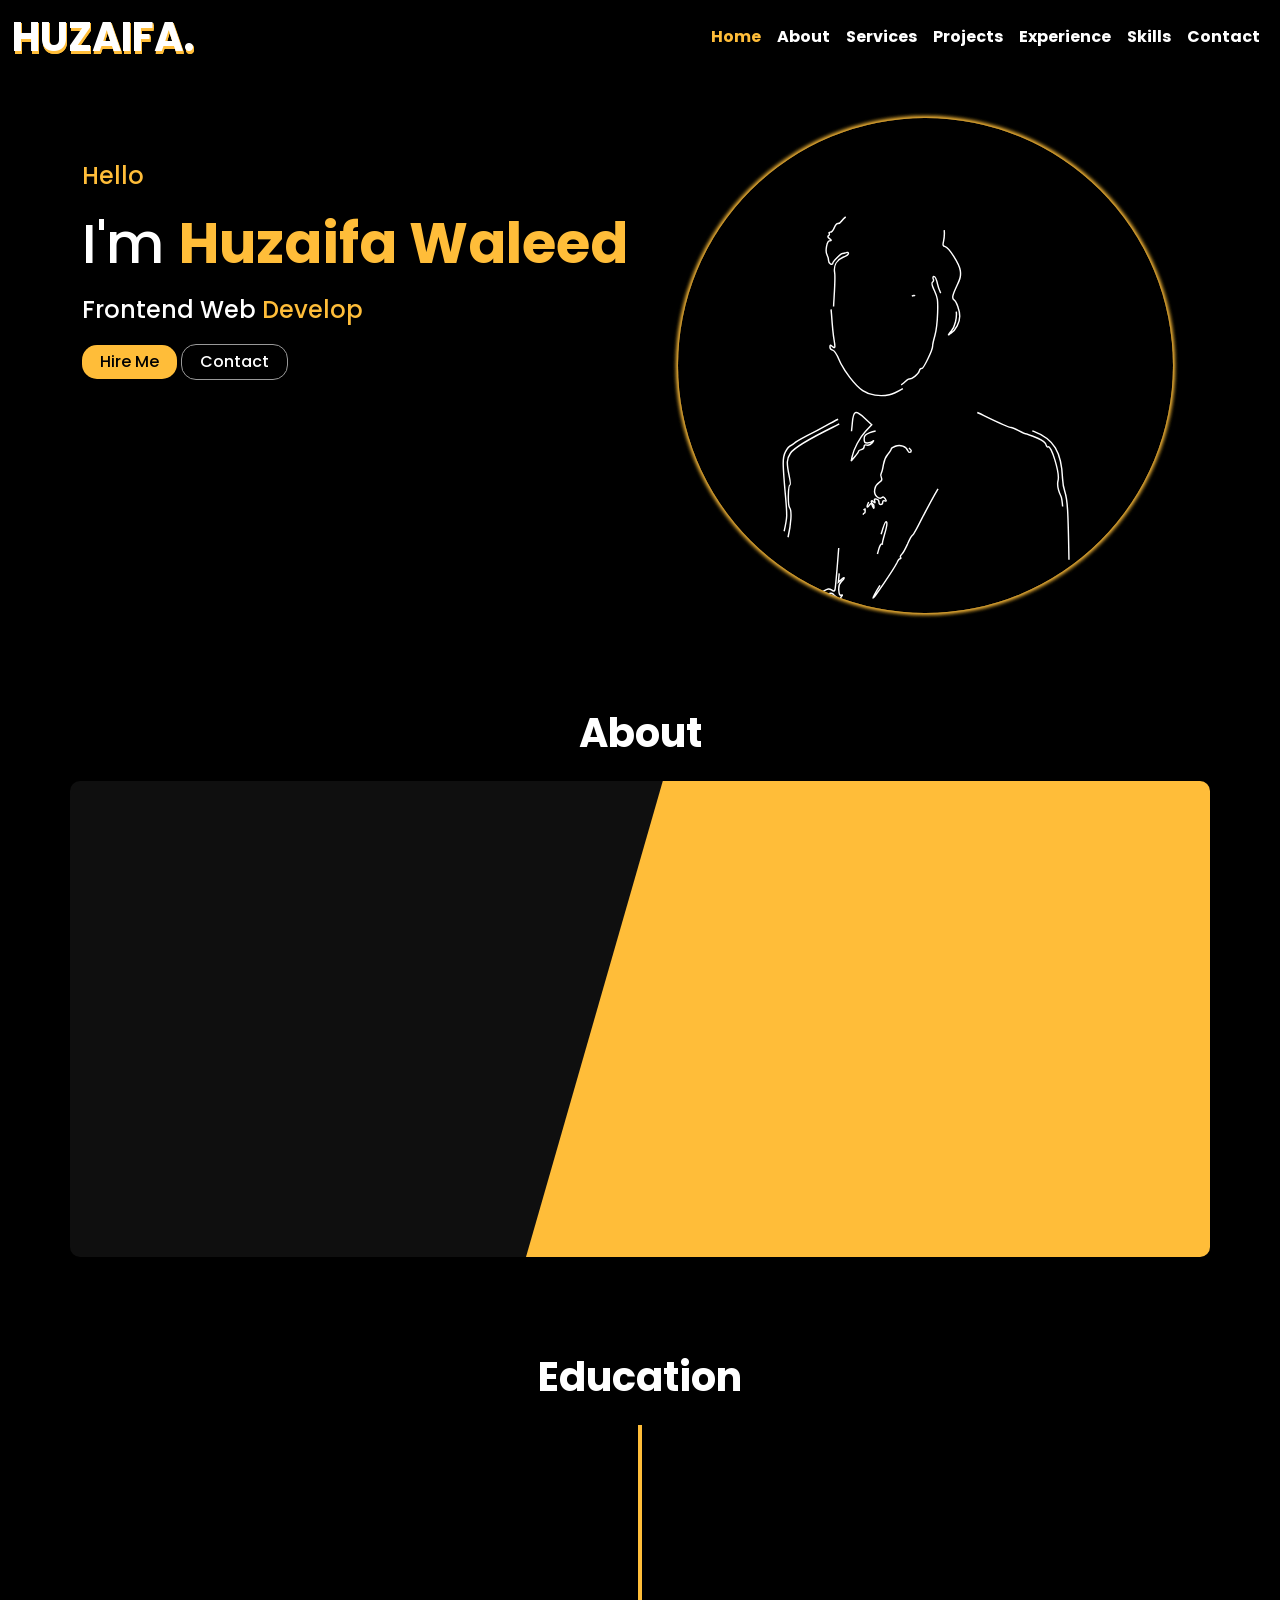
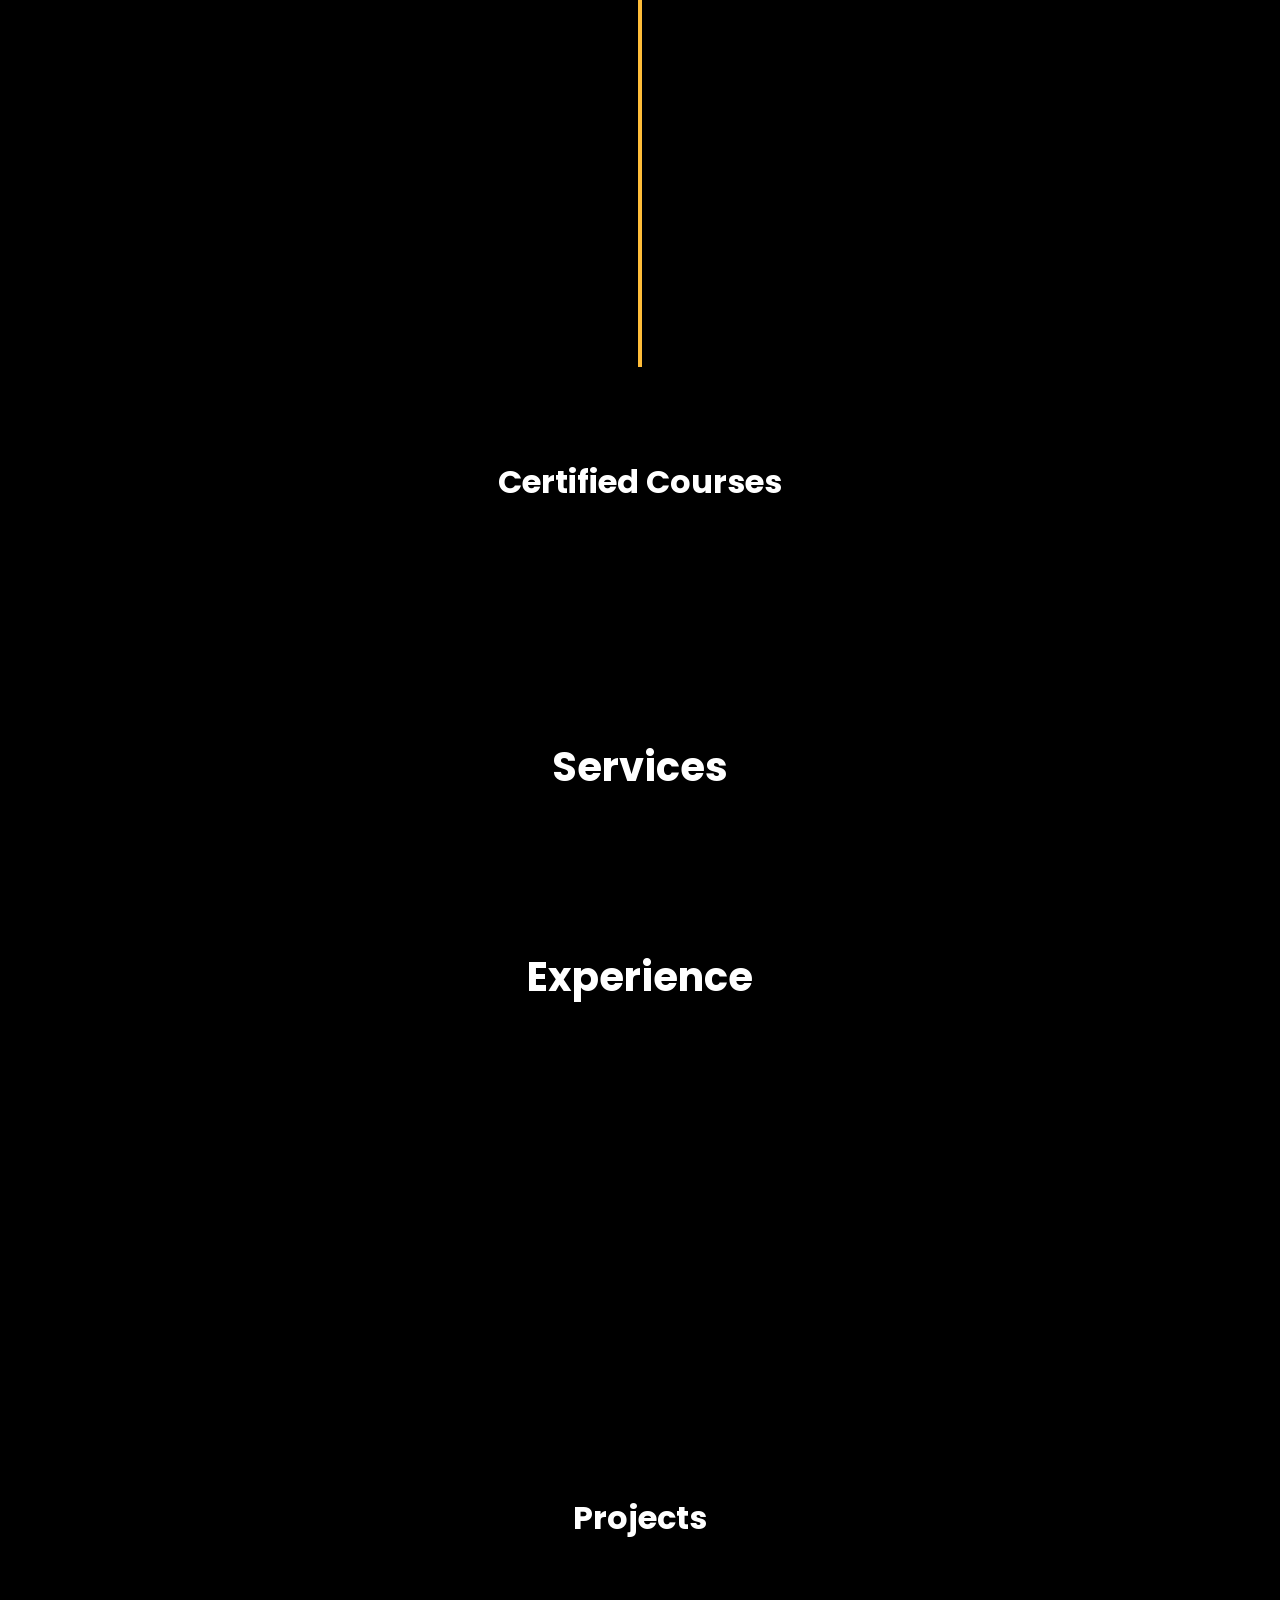
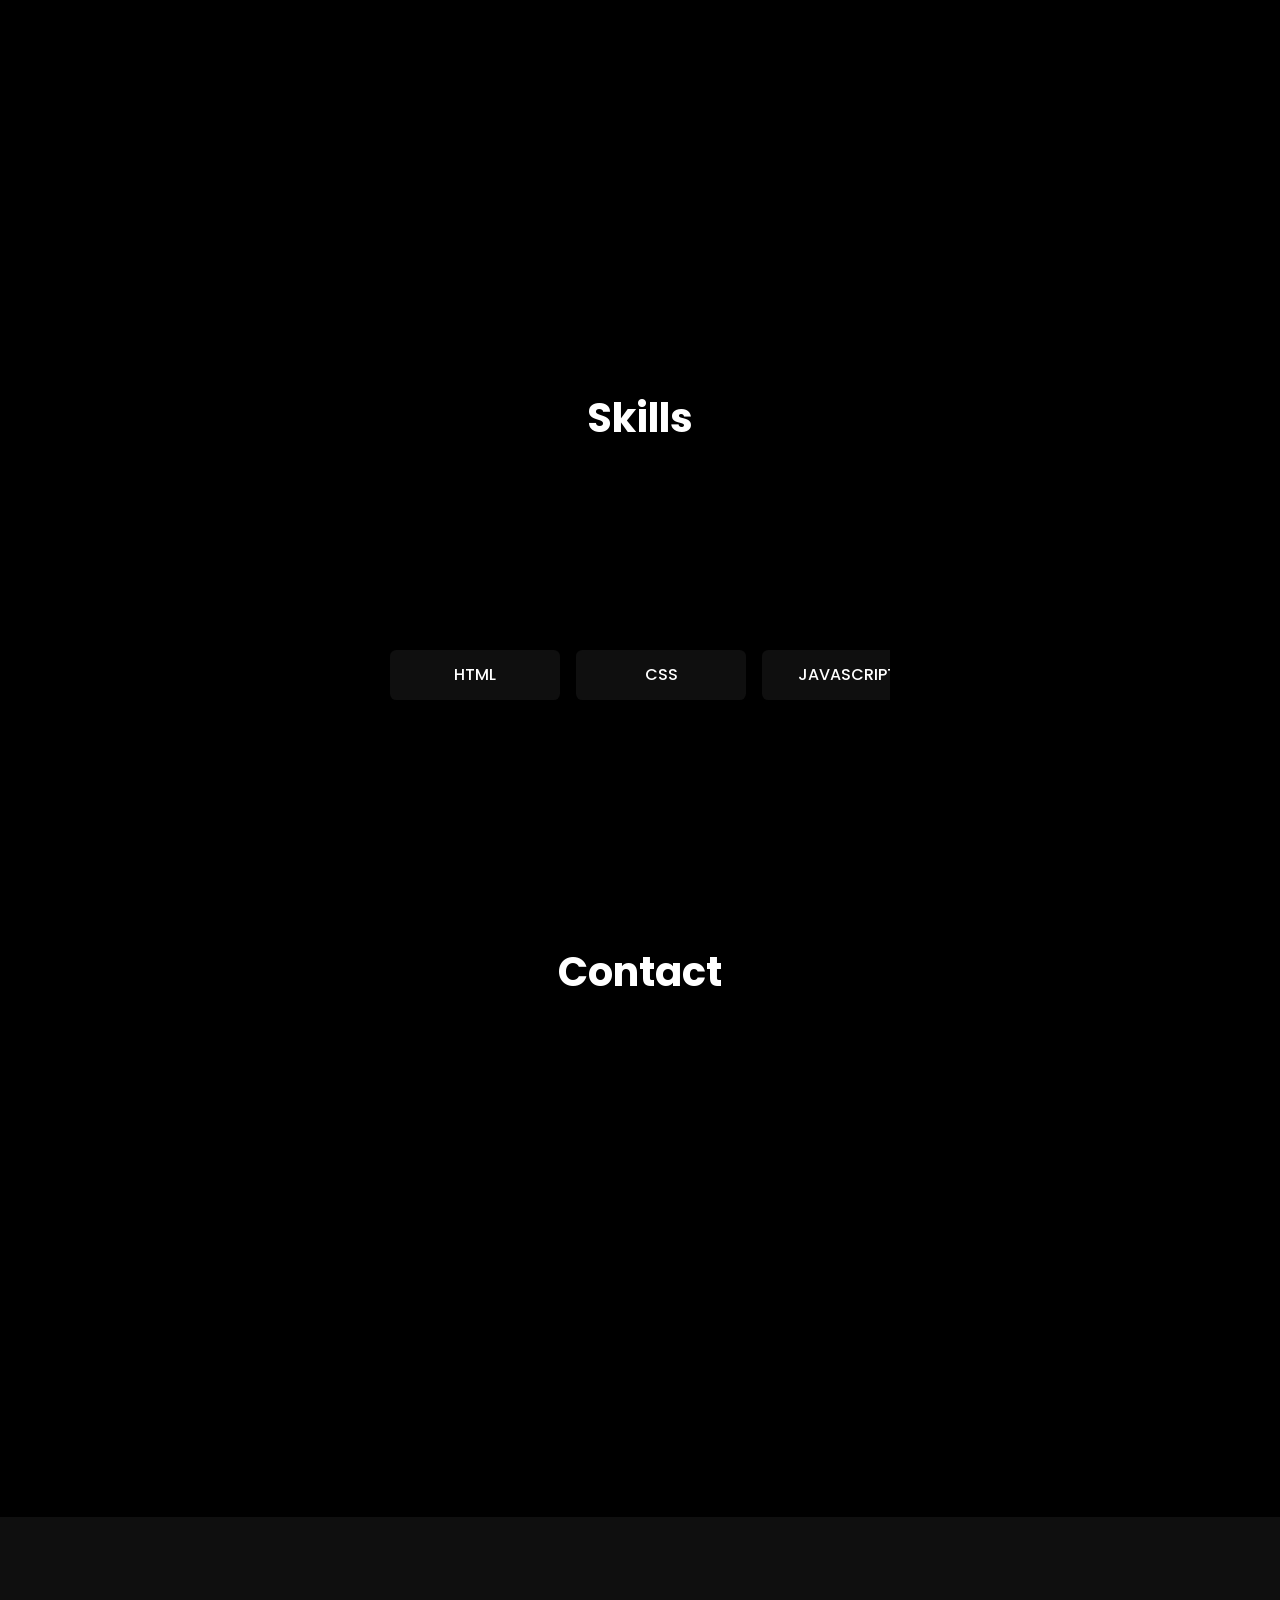
<file: index.html>
<!doctype html>
<html lang="en">

<head>
    <meta charset="utf-8">
    <meta name="viewport" content="width=device-width, initial-scale=1">
    <title>My Portfolio</title>
    <link rel="stylesheet" href="https://unpkg.com/aos@next/dist/aos.css" />
    <link rel="stylesheet" href="style.css">
    <link href="https://cdn.jsdelivr.net/npm/bootstrap@5.3.3/dist/css/bootstrap.min.css" rel="stylesheet"
        integrity="sha384-QWTKZyjpPEjISv5WaRU9OFeRpok6YctnYmDr5pNlyT2bRjXh0JMhjY6hW+ALEwIH" crossorigin="anonymous">
    <link
        href="https://fonts.googleapis.com/css2?family=Poppins:ital,wght@0,100;0,200;0,300;0,400;0,500;0,600;0,700;0,800;0,900;1,100;1,200;1,300;1,400;1,500;1,600;1,700;1,800;1,900&display=swap"
        rel="stylesheet">

        <link rel="stylesheet" href="https://unicons.iconscout.com/release/v4.0.8/css/line.css">


        <link rel="stylesheet" href="https://cdn.jsdelivr.net/npm/bootstrap-icons@1.13.1/font/bootstrap-icons.min.css">
      
</head>

<body>
<!-- Header Starts -->
<header class="navbar navbar-expand-lg navbar-dark bg-black fixed-navbar">
  <div class="container-fluid">
    <!-- Brand -->
    <a href="#home" class="navbar-brand">
      <h1 class="name mb-0">HUZAIFA.</h1>
    </a>

    <!-- Toggle Button (for offcanvas) -->
    <button class="navbar-toggler" type="button" data-bs-toggle="offcanvas" data-bs-target="#offcanvasNavbar"
      aria-controls="offcanvasNavbar" aria-label="Toggle navigation">
      <span class="navbar-toggler-icon"></span>
    </button>

    <!-- Offcanvas Menu -->
    <div class="offcanvas offcanvas-end text-bg-dark" tabindex="-1" id="offcanvasNavbar"
      aria-labelledby="offcanvasNavbarLabel">
      <div class="offcanvas-header">
        <h5 class="offcanvas-title" id="offcanvasNavbarLabel"><a href="#home" class="navbar-brand">
      <h5 class="name mb-0">HUZAIFA.</h5>
    </a></h5>
        <button type="button" class="btn-close btn-close-white" data-bs-dismiss="offcanvas"
          aria-label="Close"></button>
      </div>
      <div class="offcanvas-body">
        <ul class="navbar-nav ms-auto">
          <li class="nav-item">
            <a class="nav-link active yellow" href="#home" aria-current="page">Home</a>
          </li>
          <li class="nav-item">
            <a class="nav-link" href="#about">About</a>
          </li>
          <li class="nav-item">
            <a class="nav-link" href="#services">Services</a>
          </li>
          <li class="nav-item">
            <a class="nav-link" href="#projects">Projects</a>
          </li>
          <li class="nav-item">
            <a class="nav-link" href="#experience">Experience</a>
          </li>
          <li class="nav-item">
            <a class="nav-link" href="#skills">Skills</a>
          </li>
          <li class="nav-item">
            <a class="nav-link" href="#contact">Contact</a>
          </li>
        </ul>
      </div>
    </div>
  </div>
</header>
<!-- Header Ends -->


    <!----Section 1 starts---->
    <section id="home" class="mar">
        <div class="container mt-5">
            <div class="row">
                <div class="col-lg-6 col-md-12 col-sm-12 mb-4 mb-lg-0" data-aos="fade-right">
                    <div class="greeting pad">
                        <p class="yellow">Hello</p>
                        <h1 class="white">I'm <span class="yellow font">Huzaifa Waleed</h1></span>
                        <p class="white"> Frontend Web <span class="main_heading yellow">Developer</p></span>
                        <a href="https://www.upwork.com/freelancers/~0117a2b17d552d7008?mp_source=share"
                        target="_blank"><Button class="btn1">Hire Me</Button></a>
                        <a href="#contact"><Button class="btn2">Contact</Button></a>
                    </div>
                </div>

                <div class="col-lg-6 col-md-12 col-sm-12 pad circle-wrapper" data-aos="fade-left">
               

<svg class=" image1" xmlns="http://www.w3.org/2000/svg" version="1.0" width="300.000000pt" height="333.000000pt" viewBox="0 0 300.000000 333.000000" preserveAspectRatio="xMidYMid meet">
<metadata>
Created by potrace 1.10, written by Peter Selinger 2001-2011
</metadata>
<g transform="translate(0.000000,333.000000) scale(0.100000,-0.100000)" fill="#000000" stroke="none">
<path d="M1170 2805 c-8 -2 -49 -9 -90 -15 -94 -15 -149 -41 -217 -104 -82 -74 -88 -90 -86 -231 1 -97 7 -138 28 -210 17 -59 29 -134 36 -220 5 -71 13 -152 18 -180 10 -57 8 -63 -14 -45 -12 10 -15 10 -15 -5 0 -9 8 -19 19 -22 12 -3 29 -29 46 -69 32 -76 111 -178 165 -215 47 -32 121 -43 187 -29 65 15 235 128 270 181 14 22 38 87 53 146 15 58 34 109 41 114 10 6 11 9 2 9 -16 0 -18 116 -4 153 21 54 91 98 77 49 -3 -10 -1 -35 4 -57 l8 -40 1 35 c2 33 3 33 12 11 15 -38 0 -119 -30 -154 -26 -32 -26 -32 -2 -16 33 21 61 76 61 120 0 39 -23 103 -40 114 -16 10 -12 31 20 99 25 53 29 71 24 106 -8 49 -79 160 -106 168 -16 4 -18 10 -12 36 23 101 -17 193 -101 231 -66 30 -282 54 -355 40z m168 -48 c9 -7 16 -5 26 8 11 15 16 16 37 4 13 -7 32 -12 41 -10 30 4 108 -48 108 -72 0 -16 3 -18 9 -8 12 19 20 2 26 -56 2 -26 7 -61 11 -78 4 -24 3 -27 -6 -15 -9 12 -10 7 -4 -20 3 -19 10 -37 15 -38 5 -2 16 -10 23 -18 8 -8 18 -14 23 -14 18 0 46 -64 52 -121 7 -54 0 -78 -12 -46 -3 6 -6 -2 -6 -19 -1 -17 -8 -37 -17 -45 -9 -7 -14 -22 -11 -35 3 -16 -2 -24 -15 -27 -14 -4 -22 4 -34 31 -9 21 -17 45 -19 55 -8 39 -17 57 -27 57 -5 0 -7 -8 -4 -17 4 -9 1 -20 -5 -24 -8 -5 -4 -22 14 -60 22 -48 25 -64 22 -154 -2 -55 -10 -127 -19 -160 -9 -32 -16 -65 -16 -73 0 -28 -65 -162 -77 -158 -6 3 -14 -6 -17 -19 -5 -21 -53 -57 -71 -55 -3 1 -21 -12 -40 -29 -28 -24 -75 -43 -117 -46 -3 0 -10 -3 -14 -7 -12 -13 -34 13 -34 39 0 16 -5 23 -12 20 -14 -5 -14 -10 -2 -41 6 -17 4 -18 -17 -12 -13 4 -33 8 -44 10 -30 4 -58 22 -75 47 -8 12 -25 31 -38 43 -47 45 -101 175 -122 291 -17 96 -19 128 -11 255 5 80 7 159 4 177 -8 48 15 89 59 107 21 8 38 20 38 26 0 7 -7 10 -16 6 -9 -3 -20 -6 -25 -6 -13 0 -69 -55 -69 -68 0 -6 -7 -9 -15 -6 -8 4 -15 15 -15 26 0 11 -5 28 -10 38 -15 28 -1 100 19 100 14 1 14 2 -2 14 -12 9 -14 16 -7 21 5 3 8 11 5 16 -4 5 0 9 8 9 8 0 20 14 27 30 7 17 18 30 26 30 7 0 19 8 26 18 26 36 77 62 128 67 29 2 58 9 66 15 9 8 18 8 33 1 26 -14 34 -14 24 2 -4 6 6 4 21 -7 27 -17 29 -17 22 -1 -5 15 -2 17 24 13 16 -3 30 -1 30 3 0 11 61 -1 78 -14z"/>
<path d="M1220 2534 c0 -15 32 -35 53 -33 12 1 33 -3 47 -8 34 -14 39 -6 9 15 -13 9 -24 15 -24 13 0 -3 -10 1 -22 8 -18 9 -23 9 -23 -1 0 -8 -3 -9 -8 -3 -8 11 -32 18 -32 9z"/>
<path d="M985 2494 c-22 -19 -26 -27 -17 -36 8 -8 12 -8 12 -1 0 6 17 14 37 18 21 4 41 12 45 18 6 9 12 9 27 0 11 -7 23 -9 26 -4 5 9 -32 21 -81 26 -12 2 -34 -8 -49 -21z"/>
<path d="M1160 2510 c12 -8 10 -10 -8 -10 -13 0 -20 -4 -17 -10 3 -5 17 -10 30 -10 13 0 27 5 30 10 3 6 1 10 -5 10 -6 0 -8 5 -5 10 3 6 -4 10 -17 10 -18 0 -20 -2 -8 -10z"/>
<path d="M912 2154 c-12 -8 -22 -23 -22 -32 0 -12 3 -13 8 -5 10 16 106 2 154 -23 30 -15 32 -16 19 -1 -12 15 -10 17 15 17 27 0 27 1 9 14 -11 7 -42 16 -70 20 -27 3 -54 11 -59 16 -14 14 -28 12 -54 -6z"/>
<path d="M1405 2151 c-6 -6 -37 -11 -69 -13 -36 -2 -61 -8 -64 -15 -2 -8 5 -13 17 -13 35 0 33 -19 -4 -34 -19 -8 -35 -22 -35 -30 0 -23 18 -20 25 4 9 28 28 25 21 -2 -3 -13 1 -8 9 10 18 39 28 40 43 7 13 -29 46 -33 61 -7 9 16 10 16 16 0 9 -22 42 -24 42 -3 0 15 -53 35 -94 35 -13 0 -23 5 -23 10 0 10 50 14 118 10 37 -2 43 16 10 29 -50 18 -64 21 -73 12z"/>
<path d="M941 2087 c-14 -6 -26 -18 -29 -24 -5 -18 27 -16 34 2 4 8 12 15 19 15 7 0 15 -7 19 -15 7 -20 42 -19 50 2 12 31 -46 44 -93 20z"/>
<path d="M1074 2063 c-17 -17 -17 -18 0 -21 27 -6 46 6 40 23 -8 20 -19 19 -40 -2z"/>
<path d="M1276 1833 c-8 -8 -13 -9 -41 -12 -8 0 -15 -7 -15 -14 0 -8 -11 -19 -25 -25 -21 -10 -29 -8 -57 18 -18 17 -36 30 -40 30 -12 0 -10 -14 4 -28 8 -8 8 -15 -3 -28 -13 -16 -12 -17 14 -10 16 4 27 2 27 -4 0 -6 21 -9 50 -8 46 2 49 4 44 25 -5 18 -2 23 14 23 11 0 25 7 32 15 13 16 9 31 -4 18z"/>
<path d="M1013 1758 c-14 -7 -23 -20 -23 -34 0 -32 17 -39 24 -10 4 15 15 26 28 28 27 4 37 28 11 27 -10 0 -28 -5 -40 -11z"/>
<path d="M1284 1738 c-4 -7 -3 -8 4 -4 18 11 52 -17 52 -42 0 -15 5 -22 13 -20 17 6 21 46 7 64 -15 17 -66 19 -76 2z"/>
<path d="M1034 1702 c3 -4 56 -9 118 -11 62 -1 120 -3 128 -4 8 -1 17 3 20 8 3 6 -45 11 -133 13 -76 1 -136 -1 -133 -6z"/>
<path d="M1225 1650 c-3 -5 -29 -10 -56 -10 -61 0 -63 -20 -4 -32 35 -8 75 6 60 20 -3 3 5 12 17 19 18 9 19 12 6 13 -9 0 -20 -4 -23 -10z"/>
<path d="M1707 1858 c-31 -45 -32 -49 -1 -38 13 5 24 21 28 41 3 18 5 33 4 34 -2 2 -16 -15 -31 -37z"/>
<path d="M1645 1782 c-40 -8 -33 -17 11 -15 25 0 48 3 50 6 7 7 -38 13 -61 9z"/>
<path d="M1525 1593 c-10 -40 -322 -342 -353 -343 -47 0 -152 124 -152 180 0 11 -4 20 -10 20 -5 0 -10 -25 -10 -55 l0 -55 -47 -21 c-61 -28 -66 -30 -160 -80 -43 -24 -98 -53 -123 -66 -51 -27 -83 -46 -90 -53 -3 -3 -14 -10 -24 -16 -11 -5 -28 -26 -38 -45 -21 -38 -21 -75 2 -326 11 -125 10 -138 -10 -225 -12 -51 -25 -135 -30 -188 -4 -52 -17 -121 -28 -152 -11 -31 -23 -81 -27 -112 -6 -48 -5 -56 9 -56 9 0 16 3 17 8 4 53 11 90 29 143 11 35 25 104 30 154 6 50 17 119 26 155 22 93 28 188 12 207 -14 17 -12 156 2 161 4 1 1 31 -6 65 -19 88 -17 119 9 157 23 34 131 100 297 182 47 23 93 48 103 56 15 14 17 13 17 -5 0 -38 -21 -239 -30 -288 -5 -27 -14 -122 -20 -210 -20 -308 -49 -674 -55 -693 -4 -10 -9 -10 -24 0 -16 10 -26 8 -56 -8 -41 -22 -79 -54 -72 -61 3 -2 30 7 61 21 66 30 70 31 86 10 8 -8 23 -20 34 -26 12 -6 18 -7 14 -3 -4 5 -3 14 4 22 8 10 8 12 -3 8 -10 -4 -15 6 -17 36 -2 31 2 45 18 59 11 9 20 21 20 25 0 5 -9 0 -20 -10 l-21 -19 7 70 c3 38 12 110 18 159 6 50 12 107 11 127 0 21 2 38 5 38 3 0 6 73 7 163 1 94 11 231 23 327 12 91 24 195 27 232 7 88 22 94 87 33 l49 -45 -43 -46 c-42 -46 -83 -123 -95 -179 l-6 -30 25 30 c14 17 26 33 26 37 0 4 9 10 20 13 11 3 20 13 20 22 0 10 6 14 19 10 13 -3 27 3 38 16 11 14 12 18 3 11 -8 -6 -25 -11 -37 -12 -19 -1 -23 5 -23 28 0 23 7 30 40 44 22 9 59 16 83 16 37 1 40 2 25 14 -22 17 -23 26 -2 26 10 0 46 29 82 65 35 36 69 65 75 65 6 0 8 3 4 6 -3 3 11 20 31 37 20 18 45 42 55 55 10 12 23 19 29 16 6 -4 8 -3 5 3 -4 6 4 20 17 32 30 29 81 26 81 -4 1 -11 6 -19 12 -18 6 1 35 -22 64 -52 30 -30 59 -55 66 -55 6 0 15 -9 18 -21 4 -11 13 -18 20 -15 7 2 16 2 19 -2 4 -3 13 -7 22 -8 8 -1 52 -20 97 -42 111 -54 175 -82 187 -82 6 0 30 -10 53 -21 23 -12 44 -22 47 -22 9 1 33 -9 87 -32 32 -14 54 -31 58 -45 4 -12 9 -19 13 -16 22 23 85 -186 71 -237 -7 -27 1 -67 22 -112 11 -24 20 -180 23 -400 1 -88 6 -184 10 -212 5 -37 4 -53 -3 -53 -12 0 -15 -38 -5 -64 3 -9 13 -16 21 -16 12 0 13 41 9 288 -6 360 -10 436 -29 492 -8 25 -15 65 -16 90 -7 189 -61 280 -202 333 -194 75 -188 73 -450 194 -50 24 -81 48 -125 97 -46 52 -65 66 -87 66 -23 0 -31 6 -40 30 -14 37 -23 38 -32 3z"/>
<path d="M1240 1204 c0 -5 9 -20 20 -32 27 -29 26 -34 -19 -68 -22 -16 -37 -32 -34 -36 2 -5 0 -8 -6 -8 -6 0 -8 -6 -5 -14 3 -8 -3 -16 -14 -18 -29 -8 -72 2 -72 17 0 8 8 11 19 8 16 -4 19 -1 14 16 -4 16 -1 21 15 21 12 0 24 5 28 12 4 7 3 8 -4 4 -7 -4 -12 -2 -12 4 0 6 -10 4 -25 -6 -14 -9 -23 -20 -20 -24 3 -4 -5 -10 -16 -13 -17 -5 -19 -9 -9 -26 6 -12 20 -21 30 -21 14 0 20 -7 21 -25 1 -14 3 -29 4 -35 1 -5 3 -20 4 -31 1 -18 3 -19 16 -9 13 11 14 10 9 -4 -3 -9 -11 -16 -16 -16 -6 0 -8 -9 -5 -20 3 -10 -1 -24 -8 -30 -8 -6 -16 -30 -20 -53 -4 -23 -15 -57 -26 -75 -22 -39 -25 -66 -4 -38 14 19 15 18 24 -5 7 -16 10 -19 10 -7 1 9 -3 20 -9 23 -5 3 -10 11 -10 17 0 6 6 6 15 -2 13 -11 14 -10 9 5 -5 13 -3 16 12 13 11 -2 18 -11 18 -21 -1 -9 4 -17 12 -17 8 0 14 7 14 16 0 10 6 14 15 10 12 -4 13 -2 3 14 -9 14 -15 16 -26 8 -10 -9 -18 -6 -34 9 -26 26 -17 75 18 98 19 12 22 20 15 33 -5 9 -6 23 -1 32 4 8 11 35 15 60 4 25 18 58 31 73 13 16 24 32 24 37 0 4 13 13 28 19 34 14 78 -1 88 -31 5 -17 24 -16 24 1 0 5 -25 27 -55 50 -30 23 -66 53 -80 68 -14 15 -25 23 -25 17z"/>
<path d="M1696 1167 c-22 -7 -41 -17 -43 -23 -2 -7 16 -5 47 6 82 28 78 42 -4 17z"/>
<path d="M1684 987 c-41 -61 -90 -142 -106 -172 -43 -83 -137 -251 -188 -335 -31 -52 -78 -133 -104 -180 -26 -47 -72 -125 -103 -173 -30 -48 -53 -90 -51 -92 5 -5 145 201 168 247 7 16 17 28 22 28 5 0 7 4 3 9 -3 5 1 16 10 24 8 8 25 40 39 70 13 30 28 57 34 61 6 3 36 57 67 119 68 132 88 169 170 302 80 130 77 125 68 125 -4 0 -18 -15 -29 -33z"/>
<path d="M1046 974 c-3 -8 -3 -33 0 -54 6 -36 8 -38 30 -28 22 10 29 31 24 67 -1 8 4 18 12 23 10 8 10 9 -2 5 -9 -2 -16 -18 -18 -38 -4 -36 -22 -66 -22 -36 0 9 -4 17 -10 17 -5 0 -7 13 -3 30 6 32 -1 41 -11 14z"/>
<path d="M1078 840 c3 -18 -4 -46 -17 -71 -17 -32 -19 -44 -10 -53 8 -7 10 -7 6 0 -3 6 5 22 18 36 13 14 21 28 18 31 -3 3 -1 20 5 36 9 26 8 32 -7 40 -15 9 -17 6 -13 -19z"/>
<path d="M1219 830 c-3 -14 -2 -38 2 -55 4 -16 8 -25 9 -20 6 31 6 43 0 70 -6 29 -6 29 -11 5z"/>
<path d="M1015 657 c-16 -6 -31 -11 -32 -12 -1 0 -4 -14 -8 -30 l-6 -30 16 27 c9 16 21 25 29 22 8 -3 19 3 26 15 6 12 9 21 8 20 -2 -1 -16 -6 -33 -12z"/>
<path d="M1065 652 c-15 -10 -35 -59 -35 -85 0 -20 -4 -23 -36 -19 -26 3 -35 1 -30 -7 4 -6 16 -11 28 -11 15 0 18 -4 14 -17 -4 -10 -4 -14 0 -11 12 12 44 -12 44 -32 0 -21 -22 -18 -52 7 -22 20 -38 8 -37 -25 1 -25 2 -25 7 -5 l7 22 43 -19 c38 -17 42 -22 42 -55 0 -19 2 -35 4 -35 2 0 13 -3 23 -7 17 -6 17 -5 2 13 -9 10 -16 26 -17 34 0 8 -2 26 -5 40 -12 60 -20 80 -28 74 -12 -7 -11 -1 7 62 8 30 19 54 23 54 4 0 8 7 8 15 0 8 -1 15 -1 15 -1 0 -6 -4 -11 -8z"/>
<path d="M1223 653 c6 -10 -19 -34 -27 -26 -3 4 -6 -1 -6 -10 0 -9 -7 -17 -15 -17 -8 0 -15 5 -15 10 0 6 -5 10 -10 10 -7 0 -7 -6 -1 -18 7 -14 5 -23 -10 -35 -10 -9 -19 -25 -18 -34 0 -14 2 -15 6 -3 9 24 76 80 93 77 10 -1 16 8 18 26 2 15 -2 27 -8 27 -6 0 -9 -3 -7 -7z"/>
<path d="M1189 482 c-15 -48 -32 -86 -38 -84 -10 2 -17 -36 -12 -62 1 -5 0 -15 -3 -23 -5 -11 -13 -10 -45 6 -33 17 -40 18 -45 6 -4 -11 2 -15 20 -15 14 0 34 -5 44 -10 18 -10 18 -12 -5 -80 -42 -125 -66 -215 -51 -199 11 12 89 237 91 264 1 6 4 17 7 25 3 8 12 36 19 62 7 26 17 44 21 42 5 -3 8 -2 6 3 -1 4 6 33 15 65 18 61 21 88 10 88 -5 0 -20 -39 -34 -88z"/>
<path d="M1979 533 c-5 -104 -3 -367 3 -376 4 -7 8 81 8 196 0 114 -2 207 -5 207 -3 0 -6 -12 -6 -27z"/>
<path d="M1155 536 c-16 -17 -17 -53 -3 -62 7 -4 10 -4 6 1 -4 4 -1 20 7 36 15 28 8 46 -10 25z"/>
<path d="M1081 511 c-8 -5 -10 -14 -6 -22 5 -7 12 -26 16 -43 6 -27 7 -23 8 22 1 28 0 52 -1 52 -2 0 -9 -4 -17 -9z"/>
<path d="M621 430 c-1 -55 25 -267 39 -322 6 -22 9 -43 6 -46 -3 -3 -1 -11 5 -18 6 -8 9 -21 5 -29 -3 -9 0 -15 9 -15 18 0 19 -8 -4 92 -11 46 -25 128 -31 183 -6 55 -15 123 -19 150 l-9 50 -1 -45z"/>
<path d="M978 402 c-14 -24 -15 -31 -2 -62 8 -19 20 -38 27 -42 9 -6 9 -10 -2 -17 -11 -7 -9 -10 7 -15 34 -11 40 -70 16 -154 -4 -14 -2 -22 5 -22 7 0 9 5 6 10 -4 6 -1 18 6 26 7 9 12 40 11 72 0 34 4 60 11 64 8 5 4 8 -9 8 -19 0 -38 21 -31 35 1 2 -6 10 -15 17 -30 24 -24 92 10 101 14 4 13 5 -3 6 -13 1 -27 -10 -37 -27z"/>
<path d="M941 253 c-11 -12 -10 -16 3 -26 25 -18 31 -78 12 -115 -9 -18 -14 -32 -11 -32 10 0 34 27 29 32 -2 3 0 16 5 29 l10 24 1 -25 c1 -23 2 -23 15 9 17 38 19 53 5 31 -17 -25 -42 17 -36 60 4 24 3 29 -3 15 -7 -17 -9 -17 -12 -3 -4 14 -6 14 -18 1z"/>
<path d="M992 50 c-16 -26 -16 -27 8 -33 17 -4 20 0 20 24 0 34 -10 37 -28 9z"/>
</g>

</svg>
                    
                </div>
            </div>
        </div>
    </section>

    <!----Section 1 ends---->


    <!----Section 2 starts---->


<section class="position-relative overflow-hidden" id="about">
  <h1 class="white font center mt-5 pt-5">About</h1>

  <div class="container bg-about position-relative mt-4">
    <!-- Polygon Background -->
    <div class="background-about"></div>

    <div class="row align-items-center mt-4 position-relative z-1 px-3 px-md-5" data-aos="fade-right">
      <!-- Text Column -->
      <div class="col-lg-6 col-md-12 text-white text-center text-lg-start mb-4 mb-lg-0">
        <h1>Huzaifa Waleed</h1>
        <p>Will be your Freelance Web Developer Specializing in Building Responsive Websites and Interactive Web Applications.</p>
         <a href="https://www.upwork.com/freelancers/~0117a2b17d552d7008?mp_source=share"
                        target="_blank"><Button class="btn-about">Hire Me</Button></a>
        
      </div>

      <!-- Image Column -->
      <div class="col-lg-6 col-md-12 text-center">
        <img src="Images/huzaifa-removebg-preview.png" alt="John Smith"  data-aos="fade-left" class="img-fluid about-img" />
      </div>
    </div>
  </div>
</section>







    
    <!----Section 2 ends---->



    <!----Section 3 Starts---->



    <section id="education" class="py-5">
  <div class="container mt-5">
     <h1 class="white font center mt-5 mb-4">Education</h1>


    <div class="timeline">
      <!-- Timeline Item Left -->
      <!-- <div class="timeline-item left" data-aos="fade-right">
        <div class="timeline-circle"></div>
        <div class="timeline-content">
          <h5>Bachelor's in Computer Science</h5>
          <p>Iqra University | 2025 - Present</p>
        </div>
      </div> -->

      <!-- Timeline Item Right -->
      <div class="timeline-item right" data-aos="fade-left">
        <div class="timeline-circle"></div>
        <div class="timeline-content">
          <h5>DAE in Software Engineering</h5>
          <p>Aptech Computer Education | 2023 - 2025</p>
        </div>
      </div>
<!-- Timeline Item Left -->
      <div class="timeline-item left" data-aos="fade-right">
        <div class="timeline-circle"></div>
        <div class="timeline-content">
          <h5>Intermediate in Computer Science</h5>
          <p>Punjab Group of Colleges | 2021 - 2023</p>
        </div>
      </div>
<!-- Timeline Item Right -->
      <div class="timeline-item right" data-aos="fade-left">
        <div class="timeline-circle"></div>
        <div class="timeline-content">
          <h5>Matric in Computer Science</h5>
          <p>Brain Higher School | 2019 - 2021</p>
        </div>
      </div>
    </div>
  </div>
</section>
<section>
    <div class="container">
            <h2 class="white font center mt-5">Certified Courses</h2>

            <div class="row item mt-5">

                <div class="col-lg-4 col-md-12 col-sm-12" data-aos="zoom-in-right">
                    <div class=" item items font white font-light">
                        <p class="text-end yellow">Nov 2023-Feb 2024</p>
                        <p>Video Editing</p>
                        <p>Digiskills.pk</p>
                    </div>
                </div>
                <div class="col-lg-4 col-md-12 col-sm-12" data-aos="zoom-in">
                    <div class=" item items font white font-light">
                        <p class="text-end yellow">Nov 2023-Feb 2024</p>
                        <p>Freelancing</p>
                        <p>Digiskills.pk</p>
                    </div>
                </div>
                <div class="col-lg-4 col-md-12 col-sm-12" data-aos="zoom-in-left">
                    <div class=" item items font white font-light">
                        <p class="text-end yellow">Jun 2023-Aug 2024</p>
                        <p>Wordpress</p>
                        <p>Digiskills.pk</p>
                    </div>
                </div>

            </div>
        </div>
       
        </section>
    
    <!----Section 3 ends---->

    <!----Section 4 starts---->
    <section id="services">
        <h1 class="white font center mt-5">Services</h1>
        <div class="container mt-3">
            <div class="row">

                <div class="col-lg-4 col-md-12 col-sm-12" data-aos="zoom-in-right">
                    <div class="service service-items font white center font-light">
                        <p>Frontend Development</p>
                    </div>
                </div>
                <div class="col-lg-4 col-md-12 col-sm-12" data-aos="zoom-in">
                    <div class="service service-items font white center font-light">
                        <p>Web Design</p>
                    </div>
                </div>
                <div class="col-lg-4 col-md-12 col-sm-12" data-aos="zoom-in-left">
                    <div class="service service-items font white center font-light">
                        <p>Web Development</p>

                    </div>
                </div>
            </div>
        </div>
        
    </section>
    <!----Section 4 ends---->

    <!----Section 5 Starts---->

    <section id="experience">
        <h1 class="white font center mt-4">Experience</h1>

        <div class="container mt-5">

            <div class="row">


                <div class="col-lg-6 col-md-12 col-sm-12" data-aos="fade-left">
                    <div class="pad1">
                        <img src="./Images/Internship Certificate.png" class=" image3" alt="...">
                    </div>
                </div>


                <div class="col-lg-6 col-md-12 col-sm-12" data-aos="fade-right">
                    <div class="pad1">
                        <span class="yellow font-light">MAR 2024-MAY 2024</span>
                        <h1 class="yellow font"><span class="white">Ex Intern</span> @Internee.Pk</h1>
                        <p class="white font-light font-size">Intern as Frontend Developer</p>
                        <p class="white font-light">I secured this internship while pursuing my studies,
                            allowing me to gain practical experience in web design
                            and development. This opportunity helped me apply
                            theoretical knowledge in real-world projects, improve
                            my skills, and collaborate with professionals in the field.</p>

                    </div>
                </div>

                <h2 id="projects"  class="white font center mt-5">Projects</h2>

                <div class="col-lg-6 col-md-12 col-sm-12" data-aos="fade-up-right">
                    <div class="card proj box">
                        <div class="card-body">
                            <div class="text-end">
                                <a href="https://reent-a-car.netlify.app/" target="_blank" class="link"> <span>
                                        <svg class="svg-icon" xmlns="http://www.w3.org/2000/svg" height="25" width="25"
                                            viewBox="0 0 512 512"><!--!Font Awesome Free 6.6.0 by @fontawesome - https://fontawesome.com License - https://fontawesome.com/license/free Copyright 2024 Fonticons, Inc.-->
                                            <path
                                                d="M352 256c0 22.2-1.2 43.6-3.3 64l-185.3 0c-2.2-20.4-3.3-41.8-3.3-64s1.2-43.6 3.3-64l185.3 0c2.2 20.4 3.3 41.8 3.3 64zm28.8-64l123.1 0c5.3 20.5 8.1 41.9 8.1 64s-2.8 43.5-8.1 64l-123.1 0c2.1-20.6 3.2-42 3.2-64s-1.1-43.4-3.2-64zm112.6-32l-116.7 0c-10-63.9-29.8-117.4-55.3-151.6c78.3 20.7 142 77.5 171.9 151.6zm-149.1 0l-176.6 0c6.1-36.4 15.5-68.6 27-94.7c10.5-23.6 22.2-40.7 33.5-51.5C239.4 3.2 248.7 0 256 0s16.6 3.2 27.8 13.8c11.3 10.8 23 27.9 33.5 51.5c11.6 26 20.9 58.2 27 94.7zm-209 0L18.6 160C48.6 85.9 112.2 29.1 190.6 8.4C165.1 42.6 145.3 96.1 135.3 160zM8.1 192l123.1 0c-2.1 20.6-3.2 42-3.2 64s1.1 43.4 3.2 64L8.1 320C2.8 299.5 0 278.1 0 256s2.8-43.5 8.1-64zM194.7 446.6c-11.6-26-20.9-58.2-27-94.6l176.6 0c-6.1 36.4-15.5 68.6-27 94.6c-10.5 23.6-22.2 40.7-33.5 51.5C272.6 508.8 263.3 512 256 512s-16.6-3.2-27.8-13.8c-11.3-10.8-23-27.9-33.5-51.5zM135.3 352c10 63.9 29.8 117.4 55.3 151.6C112.2 482.9 48.6 426.1 18.6 352l116.7 0zm358.1 0c-30 74.1-93.6 130.9-171.9 151.6c25.5-34.2 45.2-87.7 55.3-151.6l116.7 0z" />
                                        </svg>
                                    </span></a>
                                <a href="https://github.com/huzaifawaleed/rent-a-car" target="_blank" class="link">
                                    <span>
                                        <svg class="svg-icon" xmlns="http://www.w3.org/2000/svg" height="27" width="28"
                                            viewBox="0 0 496 512"><!--!Font Awesome Free 6.6.0 by @fontawesome - https://fontawesome.com License - https://fontawesome.com/license/free Copyright 2024 Fonticons, Inc.-->
                                            <path
                                                d="M165.9 397.4c0 2-2.3 3.6-5.2 3.6-3.3 .3-5.6-1.3-5.6-3.6 0-2 2.3-3.6 5.2-3.6 3-.3 5.6 1.3 5.6 3.6zm-31.1-4.5c-.7 2 1.3 4.3 4.3 4.9 2.6 1 5.6 0 6.2-2s-1.3-4.3-4.3-5.2c-2.6-.7-5.5 .3-6.2 2.3zm44.2-1.7c-2.9 .7-4.9 2.6-4.6 4.9 .3 2 2.9 3.3 5.9 2.6 2.9-.7 4.9-2.6 4.6-4.6-.3-1.9-3-3.2-5.9-2.9zM244.8 8C106.1 8 0 113.3 0 252c0 110.9 69.8 205.8 169.5 239.2 12.8 2.3 17.3-5.6 17.3-12.1 0-6.2-.3-40.4-.3-61.4 0 0-70 15-84.7-29.8 0 0-11.4-29.1-27.8-36.6 0 0-22.9-15.7 1.6-15.4 0 0 24.9 2 38.6 25.8 21.9 38.6 58.6 27.5 72.9 20.9 2.3-16 8.8-27.1 16-33.7-55.9-6.2-112.3-14.3-112.3-110.5 0-27.5 7.6-41.3 23.6-58.9-2.6-6.5-11.1-33.3 2.6-67.9 20.9-6.5 69 27 69 27 20-5.6 41.5-8.5 62.8-8.5s42.8 2.9 62.8 8.5c0 0 48.1-33.6 69-27 13.7 34.7 5.2 61.4 2.6 67.9 16 17.7 25.8 31.5 25.8 58.9 0 96.5-58.9 104.2-114.8 110.5 9.2 7.9 17 22.9 17 46.4 0 33.7-.3 75.4-.3 83.6 0 6.5 4.6 14.4 17.3 12.1C428.2 457.8 496 362.9 496 252 496 113.3 383.5 8 244.8 8zM97.2 352.9c-1.3 1-1 3.3 .7 5.2 1.6 1.6 3.9 2.3 5.2 1 1.3-1 1-3.3-.7-5.2-1.6-1.6-3.9-2.3-5.2-1zm-10.8-8.1c-.7 1.3 .3 2.9 2.3 3.9 1.6 1 3.6 .7 4.3-.7 .7-1.3-.3-2.9-2.3-3.9-2-.6-3.6-.3-4.3 .7zm32.4 35.6c-1.6 1.3-1 4.3 1.3 6.2 2.3 2.3 5.2 2.6 6.5 1 1.3-1.3 .7-4.3-1.3-6.2-2.2-2.3-5.2-2.6-6.5-1zm-11.4-14.7c-1.6 1-1.6 3.6 0 5.9 1.6 2.3 4.3 3.3 5.6 2.3 1.6-1.3 1.6-3.9 0-6.2-1.4-2.3-4-3.3-5.6-2z" />
                                        </svg>
                                    </span></a>
                            </div>
                            <h5 class="yellow box-item">Frontend Design Auto Leasing</h5>
                            <p class="card-text white box-item">
                                In this I build Auto Leasing Frontend designed layout using HTML, CSS and BOOTSTRAP.
                                Fully responsive layout ensuring the site works seamlessly across devices (desktop,
                                tablet, mobile).</p>
                            <img src="./Images/Screenshot (56).png" class="proj-img" alt="">

                        </div>

                    </div>

                </div>


                <div class="col-lg-6 col-md-12 col-sm-12" data-aos="fade-up-left">
                    <div class="card proj box">
                        <div class="card-body">
                            <div class="text-end">
                                <a href="https://interrneepk.netlify.app/" target="_blank" class="link"> <span>
                                        <svg class="svg-icon" xmlns="http://www.w3.org/2000/svg" height="25" width="25"
                                            viewBox="0 0 512 512"><!--!Font Awesome Free 6.6.0 by @fontawesome - https://fontawesome.com License - https://fontawesome.com/license/free Copyright 2024 Fonticons, Inc.-->
                                            <path
                                                d="M352 256c0 22.2-1.2 43.6-3.3 64l-185.3 0c-2.2-20.4-3.3-41.8-3.3-64s1.2-43.6 3.3-64l185.3 0c2.2 20.4 3.3 41.8 3.3 64zm28.8-64l123.1 0c5.3 20.5 8.1 41.9 8.1 64s-2.8 43.5-8.1 64l-123.1 0c2.1-20.6 3.2-42 3.2-64s-1.1-43.4-3.2-64zm112.6-32l-116.7 0c-10-63.9-29.8-117.4-55.3-151.6c78.3 20.7 142 77.5 171.9 151.6zm-149.1 0l-176.6 0c6.1-36.4 15.5-68.6 27-94.7c10.5-23.6 22.2-40.7 33.5-51.5C239.4 3.2 248.7 0 256 0s16.6 3.2 27.8 13.8c11.3 10.8 23 27.9 33.5 51.5c11.6 26 20.9 58.2 27 94.7zm-209 0L18.6 160C48.6 85.9 112.2 29.1 190.6 8.4C165.1 42.6 145.3 96.1 135.3 160zM8.1 192l123.1 0c-2.1 20.6-3.2 42-3.2 64s1.1 43.4 3.2 64L8.1 320C2.8 299.5 0 278.1 0 256s2.8-43.5 8.1-64zM194.7 446.6c-11.6-26-20.9-58.2-27-94.6l176.6 0c-6.1 36.4-15.5 68.6-27 94.6c-10.5 23.6-22.2 40.7-33.5 51.5C272.6 508.8 263.3 512 256 512s-16.6-3.2-27.8-13.8c-11.3-10.8-23-27.9-33.5-51.5zM135.3 352c10 63.9 29.8 117.4 55.3 151.6C112.2 482.9 48.6 426.1 18.6 352l116.7 0zm358.1 0c-30 74.1-93.6 130.9-171.9 151.6c25.5-34.2 45.2-87.7 55.3-151.6l116.7 0z" />
                                        </svg>
                                    </span></a>
                                <a href="https://github.com/huzaifawaleed/Internship-internee.pk-Task-1" target="_blank"
                                    class="link"> <span>
                                        <svg class="svg-icon" xmlns="http://www.w3.org/2000/svg" height="27" width="28"
                                            viewBox="0 0 496 512"><!--!Font Awesome Free 6.6.0 by @fontawesome - https://fontawesome.com License - https://fontawesome.com/license/free Copyright 2024 Fonticons, Inc.-->
                                            <path
                                                d="M165.9 397.4c0 2-2.3 3.6-5.2 3.6-3.3 .3-5.6-1.3-5.6-3.6 0-2 2.3-3.6 5.2-3.6 3-.3 5.6 1.3 5.6 3.6zm-31.1-4.5c-.7 2 1.3 4.3 4.3 4.9 2.6 1 5.6 0 6.2-2s-1.3-4.3-4.3-5.2c-2.6-.7-5.5 .3-6.2 2.3zm44.2-1.7c-2.9 .7-4.9 2.6-4.6 4.9 .3 2 2.9 3.3 5.9 2.6 2.9-.7 4.9-2.6 4.6-4.6-.3-1.9-3-3.2-5.9-2.9zM244.8 8C106.1 8 0 113.3 0 252c0 110.9 69.8 205.8 169.5 239.2 12.8 2.3 17.3-5.6 17.3-12.1 0-6.2-.3-40.4-.3-61.4 0 0-70 15-84.7-29.8 0 0-11.4-29.1-27.8-36.6 0 0-22.9-15.7 1.6-15.4 0 0 24.9 2 38.6 25.8 21.9 38.6 58.6 27.5 72.9 20.9 2.3-16 8.8-27.1 16-33.7-55.9-6.2-112.3-14.3-112.3-110.5 0-27.5 7.6-41.3 23.6-58.9-2.6-6.5-11.1-33.3 2.6-67.9 20.9-6.5 69 27 69 27 20-5.6 41.5-8.5 62.8-8.5s42.8 2.9 62.8 8.5c0 0 48.1-33.6 69-27 13.7 34.7 5.2 61.4 2.6 67.9 16 17.7 25.8 31.5 25.8 58.9 0 96.5-58.9 104.2-114.8 110.5 9.2 7.9 17 22.9 17 46.4 0 33.7-.3 75.4-.3 83.6 0 6.5 4.6 14.4 17.3 12.1C428.2 457.8 496 362.9 496 252 496 113.3 383.5 8 244.8 8zM97.2 352.9c-1.3 1-1 3.3 .7 5.2 1.6 1.6 3.9 2.3 5.2 1 1.3-1 1-3.3-.7-5.2-1.6-1.6-3.9-2.3-5.2-1zm-10.8-8.1c-.7 1.3 .3 2.9 2.3 3.9 1.6 1 3.6 .7 4.3-.7 .7-1.3-.3-2.9-2.3-3.9-2-.6-3.6-.3-4.3 .7zm32.4 35.6c-1.6 1.3-1 4.3 1.3 6.2 2.3 2.3 5.2 2.6 6.5 1 1.3-1.3 .7-4.3-1.3-6.2-2.2-2.3-5.2-2.6-6.5-1zm-11.4-14.7c-1.6 1-1.6 3.6 0 5.9 1.6 2.3 4.3 3.3 5.6 2.3 1.6-1.3 1.6-3.9 0-6.2-1.4-2.3-4-3.3-5.6-2z" />
                                        </svg>
                                    </span></a>
                            </div>
                            <h5 class="yellow box-item">Redesign Frontend Internee.Pk</h5>
                            <p class="card-text white box-item">
                                In this I redesign Internee.pk Frontend during my internship layout using HTML, CSS
                                and BOOTSTRAP.
                                Fully responsive layout ensuring the site works seamlessly across devices (desktop,
                                tablet, mobile).</p>
                            <img src="./Images/Screenshot (64).png" class="proj-img" alt="">
                        </div>
                    </div>
                </div>

            </div>

        </div>

    </section>

    <!----Section 5 ends---->


    <!----Section 6 Starts---->
    <h1 class="white font center mt-5">Skills</h1>
    <section id="skills" class="skills">

<div class="scroll-list">
  <div class="list" id="scrollList">
    <div class="skill">HTML <i class="uil uil-html5"></i></div>
    <div class="skill">CSS <i class="uil uil-css3-simple"></i></div>
    <div class="skill">JAVASCRIPT <i class="uil uil-java-script"></i></div>
    <div class="skill">BOOTSTRAP <i class="bi bi-bootstrap-fill"></i></div>
    <div class="skill">PHP <i class="bi bi-filetype-php"></i></div>
    <div class="skill">MYSQL <i class="bi bi-database"></i></div>
    <div class="skill">GIT & GITHUB <i class="uil uil-github"></i></div>
    <div class="skill">WORDPRESS<i class="uil uil-wordpress"></i></div>

  <div class="skill">HTML <i class="uil uil-html5"></i></div>
    <div class="skill">CSS <i class="uil uil-css3-simple"></i></div>
    <div class="skill">JAVASCRIPT <i class="uil uil-java-script"></i></div>
    <div class="skill">BOOTSTRAP <i class="bi bi-bootstrap-fill"></i></div>
    <div class="skill">PHP <i class="bi bi-filetype-php"></i></div>
    <div class="skill">MYSQL <i class="bi bi-database"></i></div>
    <div class="skill">GIT & GITHUB <i class="uil uil-github"></i></div>
    <div class="skill">WORDPRESS<i class="uil uil-wordpress"></i></div>
  </div>
</div>


        <!-- <div class="container mt-3">
            <div class="row">

                <div class="col-lg-4 col-md-12 col-sm-12" data-aos="zoom-in-right">
                    <div class="skill skill-items font white center font-light">
                        <p>HTML</p>
                    </div>
                </div>
                <div class="col-lg-4 col-md-12 col-sm-12" data-aos="zoom-in">
                    <div class="skill skill-items font white center font-light">
                        <p>CSS</p>
                    </div>
                </div>
                <div class="col-lg-4 col-md-12 col-sm-12" data-aos="zoom-in-left">
                    <div class="skill skill-items font white center font-light">
                        <p>BOOTSTRAP</p>
            </div>
        </div>
            </div>
            <div class="row">

                <div class="col-lg-4 col-md-12 col-sm-12" data-aos="zoom-in-right">
                    <div class="skill skill-items font white center font-light">
                        <p>JavaScript</p>
                    </div>
                </div>
                <div class="col-lg-4 col-md-12 col-sm-12" data-aos="zoom-in">
                    <div class="skill skill-items font white center font-light">
                        <p>PHP</p>
                    </div>
                </div>
                <div class="col-lg-4 col-md-12 col-sm-12" data-aos="zoom-in-left">
                    <div class="skill skill-items font white center font-light">
                        <p>MySQL</p>
            </div>
        </div>
            </div>
            <div class="row">

                <div class="col-lg-4 col-md-12 col-sm-12" data-aos="zoom-in-right">
                    <div class="skill skill-items font white center font-light">
                        <p>Git & Github</p>
                    </div>
                </div>
                <div class="col-lg-4 col-md-12 col-sm-12" data-aos="zoom-in">
                    <div class="skill skill-items font white center font-light">
                        <p>WordPress</p>
                    </div>
                </div>
                <div class="col-lg-4 col-md-12 col-sm-12" data-aos="zoom-in-left">
                    <div class="skill skill-items font white center font-light">
                        <p>Video Editing</p>
            </div>
        </div>
            </div>
        </div> -->
    </section>

    <!----Section 6 ends---->

    <!----Section 7 Starts---->
    <section id="contact">
        <h1 class="white font center mt-5">Contact</h1>

        <div class="container mt-5">
            <div class="row justify-content-center">
                <div class="col-lg-6 col-md-8 col-sm-12" data-aos="zoom-in">
                    <div class="form-bg">
                        <form id="myForm" onsubmit="return validform()">
                            <div class="mb-3">
                                <input type="text" id="name" placeholder="Enter your Name">
                                <span id="nameError" class="error"></span>
                            </div>
                            <div class="mb-3">
                                <input type="email" id="email" placeholder="Enter your Email">
                                <span id="emailError" class="error"></span>
                            </div>
                            <div class="mb-3">
                                <input type="text" id="subject" placeholder="Subject">
                                <span id="subjectError" class="error"></span>
                            </div>
                            <div class="mb-3">

                                <textarea id="message" rows="5" cols="30" placeholder="Message"></textarea>
                                <span id="messageError" class="error"></span>
                            </div>
                            <div class="d-grid gap-2 col-6 mx-auto">

                                <button class="form-btn" type="submit">Send</button>
                            </div>
                        </form>
                    </div>
                </div>
            </div>
        </div>
    </section>
    <!----Section 7 ends---->

    <!----footer Starts---->

    <footer >
        <div class="container mt-5 f-pad" data-aos="zoom-in">
            <div class="row">


                <div class="col-lg-4 col-md-6 col-sm-12" >
                    <div class="pad2">

                        <h3 class="yellow font">Get In Touch</h3>
                        <div>
                            <a href="https://www.linkedin.com/in/huzaifa-waleed/" target="_blank"> <svg class="svg-icon"
                                    xmlns="http://www.w3.org/2000/svg" height="30" width="27"
                                    viewBox="0 0 448 512"><!--!Font Awesome Free 6.6.0 by @fontawesome - https://fontawesome.com License - https://fontawesome.com/license/free Copyright 2024 Fonticons, Inc.-->
                                    <path
                                        d="M416 32H31.9C14.3 32 0 46.5 0 64.3v383.4C0 465.5 14.3 480 31.9 480H416c17.6 0 32-14.5 32-32.3V64.3c0-17.8-14.4-32.3-32-32.3zM135.4 416H69V202.2h66.5V416zm-33.2-243c-21.3 0-38.5-17.3-38.5-38.5S80.9 96 102.2 96c21.2 0 38.5 17.3 38.5 38.5 0 21.3-17.2 38.5-38.5 38.5zm282.1 243h-66.4V312c0-24.8-.5-56.7-34.5-56.7-34.6 0-39.9 27-39.9 54.9V416h-66.4V202.2h63.7v29.2h.9c8.9-16.8 30.6-34.5 62.9-34.5 67.2 0 79.7 44.3 79.7 101.9V416z" />
                                </svg></a>

                            <!-- <a href="https://www.instagram.com/zafii_4uu?igsh=MnV5N2Iwbzkzb2l6" target="_blank"><svg
                                    class="svg-icon" xmlns="http://www.w3.org/2000/svg" height="30" width="27"
                                    viewBox="0 0 448 512"><!--!Font Awesome Free 6.6.0 by @fontawesome - https://fontawesome.com License - https://fontawesome.com/license/free Copyright 2024 Fonticons, Inc.-->
                                    <!-- <path
                                        d="M194.4 211.7a53.3 53.3 0 1 0 59.3 88.7 53.3 53.3 0 1 0 -59.3-88.7zm142.3-68.4c-5.2-5.2-11.5-9.3-18.4-12c-18.1-7.1-57.6-6.8-83.1-6.5c-4.1 0-7.9 .1-11.2 .1c-3.3 0-7.2 0-11.4-.1c-25.5-.3-64.8-.7-82.9 6.5c-6.9 2.7-13.1 6.8-18.4 12s-9.3 11.5-12 18.4c-7.1 18.1-6.7 57.7-6.5 83.2c0 4.1 .1 7.9 .1 11.1s0 7-.1 11.1c-.2 25.5-.6 65.1 6.5 83.2c2.7 6.9 6.8 13.1 12 18.4s11.5 9.3 18.4 12c18.1 7.1 57.6 6.8 83.1 6.5c4.1 0 7.9-.1 11.2-.1c3.3 0 7.2 0 11.4 .1c25.5 .3 64.8 .7 82.9-6.5c6.9-2.7 13.1-6.8 18.4-12s9.3-11.5 12-18.4c7.2-18 6.8-57.4 6.5-83c0-4.2-.1-8.1-.1-11.4s0-7.1 .1-11.4c.3-25.5 .7-64.9-6.5-83l0 0c-2.7-6.9-6.8-13.1-12-18.4zm-67.1 44.5A82 82 0 1 1 178.4 324.2a82 82 0 1 1 91.1-136.4zm29.2-1.3c-3.1-2.1-5.6-5.1-7.1-8.6s-1.8-7.3-1.1-11.1s2.6-7.1 5.2-9.8s6.1-4.5 9.8-5.2s7.6-.4 11.1 1.1s6.5 3.9 8.6 7s3.2 6.8 3.2 10.6c0 2.5-.5 5-1.4 7.3s-2.4 4.4-4.1 6.2s-3.9 3.2-6.2 4.2s-4.8 1.5-7.3 1.5l0 0c-3.8 0-7.5-1.1-10.6-3.2zM448 96c0-35.3-28.7-64-64-64H64C28.7 32 0 60.7 0 96V416c0 35.3 28.7 64 64 64H384c35.3 0 64-28.7 64-64V96zM357 389c-18.7 18.7-41.4 24.6-67 25.9c-26.4 1.5-105.6 1.5-132 0c-25.6-1.3-48.3-7.2-67-25.9s-24.6-41.4-25.8-67c-1.5-26.4-1.5-105.6 0-132c1.3-25.6 7.1-48.3 25.8-67s41.5-24.6 67-25.8c26.4-1.5 105.6-1.5 132 0c25.6 1.3 48.3 7.1 67 25.8s24.6 41.4 25.8 67c1.5 26.3 1.5 105.4 0 131.9c-1.3 25.6-7.1 48.3-25.8 67z" />
                                </svg></a> --> -->


                            <a href="https://www.upwork.com/freelancers/~0117a2b17d552d7008?mp_source=share"
                                target="_blank"> <svg class="svg-icon" xmlns="http://www.w3.org/2000/svg" height="30"
                                    width="27"
                                    viewBox="0 0 448 512"><!--!Font Awesome Free 6.6.0 by @fontawesome - https://fontawesome.com License - https://fontawesome.com/license/free Copyright 2024 Fonticons, Inc.-->
                                    <path
                                        d="M56 32l336 0c30.9 0 56 25.1 56 56l0 336c0 30.9-25.1 56-56 56L56 480c-30.9 0-56-25.1-56-56L0 88C0 57.1 25.1 32 56 32zM270.9 274.2c6.6-52.9 25.9-69.5 51.4-69.5c25.3 0 44.9 20.2 44.9 49.7s-19.7 49.7-44.9 49.7c-27.9 0-46.3-21.5-51.4-29.9zm-26.7-41.8c-8.2-15.5-14.3-36.3-19.2-55.6l-29.7 0-33.2 0 0 78.1c0 28.4-12.9 49.4-38.2 49.4s-39.8-20.9-39.8-49.3l.3-78.1-36.2 0 0 78.1c0 22.8 7.4 43.5 20.9 58.2c13.9 15.2 32.8 23.2 54.8 23.2c43.7 0 74.2-33.5 74.2-81.5l0-52.5c4.6 17.3 15.4 50.5 36.2 79.7L215 392.6l36.8 0 12.8-78.4c4.2 3.5 8.7 6.6 13.4 9.4c12.3 7.8 26.4 12.2 40.9 12.6l.1 0c.5 0 1.1 0 1.6 0c.6 0 1.1 0 1.7 0c45.1 0 80.9-34.9 80.9-81.9s-35.9-82.2-80.9-82.2c-45.4 0-70.9 29.7-78.1 60.1z" />
                                </svg></a>


                            <a href="huzaifainaam225@gmail.com" target="_blank"> <svg class="svg-icon"
                                    xmlns="http://www.w3.org/2000/svg" height="30" width="30"
                                    viewBox="0 0 512 512"><!--!Font Awesome Free 6.6.0 by @fontawesome - https://fontawesome.com License - https://fontawesome.com/license/free Copyright 2024 Fonticons, Inc.-->
                                    <path
                                        d="M48 64C21.5 64 0 85.5 0 112c0 15.1 7.1 29.3 19.2 38.4L236.8 313.6c11.4 8.5 27 8.5 38.4 0L492.8 150.4c12.1-9.1 19.2-23.3 19.2-38.4c0-26.5-21.5-48-48-48L48 64zM0 176L0 384c0 35.3 28.7 64 64 64l384 0c35.3 0 64-28.7 64-64l0-208L294.4 339.2c-22.8 17.1-54 17.1-76.8 0L0 176z" />
                                </svg></a>

                            <a href="https://github.com/huzaifawaleed" target="_blank" class="link">
                                <svg class="svg-icon" xmlns="http://www.w3.org/2000/svg" height="30" width="29"
                                    viewBox="0 0 496 512"><!--!Font Awesome Free 6.6.0 by @fontawesome - https://fontawesome.com License - https://fontawesome.com/license/free Copyright 2024 Fonticons, Inc.-->
                                    <path
                                        d="M165.9 397.4c0 2-2.3 3.6-5.2 3.6-3.3 .3-5.6-1.3-5.6-3.6 0-2 2.3-3.6 5.2-3.6 3-.3 5.6 1.3 5.6 3.6zm-31.1-4.5c-.7 2 1.3 4.3 4.3 4.9 2.6 1 5.6 0 6.2-2s-1.3-4.3-4.3-5.2c-2.6-.7-5.5 .3-6.2 2.3zm44.2-1.7c-2.9 .7-4.9 2.6-4.6 4.9 .3 2 2.9 3.3 5.9 2.6 2.9-.7 4.9-2.6 4.6-4.6-.3-1.9-3-3.2-5.9-2.9zM244.8 8C106.1 8 0 113.3 0 252c0 110.9 69.8 205.8 169.5 239.2 12.8 2.3 17.3-5.6 17.3-12.1 0-6.2-.3-40.4-.3-61.4 0 0-70 15-84.7-29.8 0 0-11.4-29.1-27.8-36.6 0 0-22.9-15.7 1.6-15.4 0 0 24.9 2 38.6 25.8 21.9 38.6 58.6 27.5 72.9 20.9 2.3-16 8.8-27.1 16-33.7-55.9-6.2-112.3-14.3-112.3-110.5 0-27.5 7.6-41.3 23.6-58.9-2.6-6.5-11.1-33.3 2.6-67.9 20.9-6.5 69 27 69 27 20-5.6 41.5-8.5 62.8-8.5s42.8 2.9 62.8 8.5c0 0 48.1-33.6 69-27 13.7 34.7 5.2 61.4 2.6 67.9 16 17.7 25.8 31.5 25.8 58.9 0 96.5-58.9 104.2-114.8 110.5 9.2 7.9 17 22.9 17 46.4 0 33.7-.3 75.4-.3 83.6 0 6.5 4.6 14.4 17.3 12.1C428.2 457.8 496 362.9 496 252 496 113.3 383.5 8 244.8 8zM97.2 352.9c-1.3 1-1 3.3 .7 5.2 1.6 1.6 3.9 2.3 5.2 1 1.3-1 1-3.3-.7-5.2-1.6-1.6-3.9-2.3-5.2-1zm-10.8-8.1c-.7 1.3 .3 2.9 2.3 3.9 1.6 1 3.6 .7 4.3-.7 .7-1.3-.3-2.9-2.3-3.9-2-.6-3.6-.3-4.3 .7zm32.4 35.6c-1.6 1.3-1 4.3 1.3 6.2 2.3 2.3 5.2 2.6 6.5 1 1.3-1.3 .7-4.3-1.3-6.2-2.2-2.3-5.2-2.6-6.5-1zm-11.4-14.7c-1.6 1-1.6 3.6 0 5.9 1.6 2.3 4.3 3.3 5.6 2.3 1.6-1.3 1.6-3.9 0-6.2-1.4-2.3-4-3.3-5.6-2z" />
                                </svg>
                            </a>
                        </div>
                    </div>
                </div>


                <div class="col-lg-4 col-md-6 col-sm-12">
                    <div class="pad2">
                        <h3 class="yellow font">Services</h3>
                        <div class="white">
                            <p>Web Design</p>
                            <p>Web Development</p>
                            <p>Frontend Development</p>

                        </div>
                    </div>
                </div>
                <div class="col-lg-4 col-md-6 col-sm-12">
                    <div class="pad2">
                        <h3 class="yellow font">Have a Question?</h3>
                        <p><span><svg class="svg-icon" xmlns="http://www.w3.org/2000/svg" height="20" width="16"
                                    viewBox="0 0 384 512"><!--!Font Awesome Free 6.6.0 by @fontawesome - https://fontawesome.com License - https://fontawesome.com/license/free Copyright 2024 Fonticons, Inc.-->
                                    <path
                                        d="M215.7 499.2C267 435 384 279.4 384 192C384 86 298 0 192 0S0 86 0 192c0 87.4 117 243 168.3 307.2c12.3 15.3 35.1 15.3 47.4 0zM192 128a64 64 0 1 1 0 128 64 64 0 1 1 0-128z" />
                                </svg></span> <span class="white">Block 14 Fb Area
                                Karachi Pakistan</span></p>

                        <p><span> <svg class="svg-icon" xmlns="http://www.w3.org/2000/svg" height="20" width="20"
                                    viewBox="0 0 512 512"><!--!Font Awesome Free 6.6.0 by @fontawesome - https://fontawesome.com License - https://fontawesome.com/license/free Copyright 2024 Fonticons, Inc.-->
                                    <path
                                        d="M164.9 24.6c-7.7-18.6-28-28.5-47.4-23.2l-88 24C12.1 30.2 0 46 0 64C0 311.4 200.6 512 448 512c18 0 33.8-12.1 38.6-29.5l24-88c5.3-19.4-4.6-39.7-23.2-47.4l-96-40c-16.3-6.8-35.2-2.1-46.3 11.6L304.7 368C234.3 334.7 177.3 277.7 144 207.3L193.3 167c13.7-11.2 18.4-30 11.6-46.3l-40-96z" />
                                </svg></span> <span class="white">+92 3180600328</span></p>

                        <p><span> <svg class="svg-icon" xmlns="http://www.w3.org/2000/svg" height="20" width="20"
                                    viewBox="0 0 512 512"><!--!Font Awesome Free 6.6.0 by @fontawesome - https://fontawesome.com License - https://fontawesome.com/license/free Copyright 2024 Fonticons, Inc.-->
                                    <path
                                        d="M48 64C21.5 64 0 85.5 0 112c0 15.1 7.1 29.3 19.2 38.4L236.8 313.6c11.4 8.5 27 8.5 38.4 0L492.8 150.4c12.1-9.1 19.2-23.3 19.2-38.4c0-26.5-21.5-48-48-48L48 64zM0 176L0 384c0 35.3 28.7 64 64 64l384 0c35.3 0 64-28.7 64-64l0-208L294.4 339.2c-22.8 17.1-54 17.1-76.8 0L0 176z" />
                                </svg></span><span class="white">huzaifainaam225@gmail.com</span></p>


                    </div>
                </div>


            </div>
        </div>
    </footer>
    <!----footer ends---->



    <button id="bottomToTopBtn" onclick="scrollToTop()">&#8679;</button>



    <script src="https://unpkg.com/aos@next/dist/aos.js"></script>
    <script>
        AOS.init();
    </script>
    <script src="script.js"></script>
    <script src="https://cdn.jsdelivr.net/npm/bootstrap@5.3.3/dist/js/bootstrap.bundle.min.js"
        integrity="sha384-YvpcrYf0tY3lHB60NNkmXc5s9fDVZLESaAA55NDzOxhy9GkcIdslK1eN7N6jIeHz"
        crossorigin="anonymous"></script>
</body>

</html>
</file>
<file: style.css>
* {
    margin: 0;
    padding: 0;
    box-sizing: border-box;
    font-family: "Poppins", sans-serif;
    font-weight: 500;
    font-style: normal;
}

html,
body {
    overflow-x: hidden;
    width: 100%;
}

html {
    scroll-behavior: smooth;
}

body {
     padding-top: 70px; 
    background-color: black !important;
}

/*Header section*/


/*utility classes*/


.center {
    text-align: center;
}

.white {
    color: white !important;
}

.light-gray {
    color: #999999;
}

.font {
    font-weight: bold;
}

.font-light {
    font-weight: 400;
}

.yellow {
    color: #ffbd39 !important;
}

/*utility classes*/




/*Header section*/
header.fixed-navbar {
  position: fixed;
  top: 0;
  left: 0;
  width: 100%;
  z-index: 1030;
}

.circle-wrapper svg path {
  stroke: white;
  stroke-width: 10px;
  fill: none;
  stroke-dasharray: 1000;
  stroke-dashoffset: 1000;

  animation: draw 4s ease-in-out infinite alternate;
}

@keyframes draw {
  0% {
    stroke-dashoffset: 1000;
  }
  100% {
    stroke-dashoffset: 0;
  }
}






div ul li a {
    color: white !important;
    font-weight: bold !important;
}

div ul li a:hover {
    color: #ffbd39 !important;

}

.name {

    color: white;
    font-weight: bold;
    /* margin: 10px 0px; */

    text-shadow: 
    1px 1px #ffbd39 ,
    1px 2px #ffbd39 ,
    1px 3px #ffbd39 ,
    1px 3px #ffbd39 ;
}

header {
    padding: 20px 0px;
}

/*Header section*/

/*section 1*/
.pad {
    padding: 10px 0px;
}

.space {
    margin-right: 15px;
}

.greeting {
    margin-top: 15px;
}

.greeting h1 {
    font-size: 3.5rem;
    margin-top: 15px;
}

.greeting p {
    font-size: 1.5rem;
    margin-top: 15px;
}

@media (max-width: 768px) {
    .greeting h1 {
        font-size: 3em;
    }

    .greeting p {
        font-size: 1.3em;
    }
   
}


@media (max-width: 576px) {
    .greeting h1 {
        font-size: 2.5em;
    }

    .greeting p {
        font-size: 1.1em;
    }
}


@media (max-width: 480px) {
    .greeting h1 {
        font-size: 2em;
    }

    .greeting p {
        font-size: 1em;
    }
}




.btn1 {
    background-color: #ffbd39;
    color: black;
    border: none;
    padding: 5px 18px;
    border-radius: 15px;
}

.btn1:hover {
    box-shadow: 0 0 5px rgba(255, 189, 57, 1),
        0 0 5px rgba(255, 189, 57, 1),
        0 0 10px rgba(255, 189, 57, 1);
    background-color: white;
    color: #ffbd39;
}

.btn2 {
    background-color: transparent;
    color: white;
    border: 1px solid #999999;
    padding: 5px 18px;
    border-radius: 15px;
}

.btn2:hover {
    box-shadow: 0 0 5px rgba(255, 255, 255, 1),
        0 0 5px rgba(255, 255, 255, 1),
        0 0 10px rgba(255, 255, 255, 1);
    background-color: #ffbd39;
    color: black;
}
.circle-wrapper {
    cursor: pointer;
    width: 55vh  !important;            
    aspect-ratio: 1 / 1 !important;      
    overflow: hidden;
    border-radius: 50%;       
    box-shadow: 0 0 5px rgba(255, 189, 57, 1),
                0 0 5px rgba(255, 189, 57, 1),
                0 0 5px rgba(255, 189, 57, 1);
    margin: auto;
}

.image1 {
    width: 100%;
    height: 100%;
    object-fit: cover;
    display: block;
}

/*Section 1*/




/*Section 2*/



.bg-about {
 background-color: #0f0f0f !important;
  position: relative;
  overflow: hidden;
  padding: 5px 0;
  border-radius: 10px;
}

.about-img{
    border-radius: 50%;
}
.background-about {
  position: absolute;
  top: 0;
  right: 0;
  width: 60%;
  height: 100%;
 background-color: #ffbd39;
  clip-path: polygon(20% 0, 100% 0, 100% 100%, 0 100%);
  z-index: 0;
  transition: all 0.3s ease;
}

/* Responsive: Adjust polygon shape on small screens */
@media (max-width: 768px) {
  .background-about {
    width: 100%;
    height: 50%;
    clip-path: polygon(0 0, 100% 0, 100% 70%, 0 100%);
  }
}

/* Image style */
.about-img {
    border-radius: 50%;
  position: relative;
  z-index: 2;
  max-width: 100%;
  height: auto;
}
.btn-about {
    background-color: #ffbd39;
    color: black;
    border: none;
    padding: 5px 18px;
    border-radius: 15px;
}

.btn-about:hover {
    box-shadow: 0 0 5px rgba(255, 189, 57, 1),
        0 0 5px rgba(255, 189, 57, 1),
        0 0 10px rgba(255, 189, 57, 1);
    background-color: white;
    color: #ffbd39;
}
@media (max-width: 768px) {
  .btn-about {
    background-color: black;
    color: #ffbd39;
    
}
  }

/*Section 2*/




/*Section 3*/

 .timeline {
  position: relative;
  padding: 40px 0;
  max-width: 1000px;
  margin: auto;
}

.timeline::before {
  content: '';
  position: absolute;
  top: 0;
  left: 50%;
  transform: translateX(-50%);
  width: 4px;
  height: 100%;
  background-color: #ffbd39;
  z-index: 0;
}

.timeline-item {
  position: relative;
  width: 100%;
  display: flex;
  justify-content: flex-start;
  margin-bottom: 60px;
}

.timeline-item.right {
  justify-content: flex-end;
}

.timeline-circle {
  position: absolute;
  left: 50%;
  transform: translateX(-50%);
  top: 0;
  width: 20px;
  height: 20px;
  background-color:#0f0f0f;
  border: 4px solid #ffbd39;
  border-radius: 50%;
  z-index: 2;
}

.timeline-content {
  background: #0f0f0f;
  color: white;
  border: 1px solid #ffbd39;
  padding: 10px 15px;
  border-radius: 8px;
  width: 45%;
  position: relative;
  z-index: 1;
}

.timeline-item.left .timeline-content {
  text-align: right;
}

.timeline-item.right .timeline-content {
  text-align: left;
}

/* Responsive: stack vertically on small screens */
@media (max-width: 768px) {
  .timeline::before {
    left: 8px;
    transform: none;
  }

  .timeline-circle {
    left: 0px;
    transform: none;
  }

  .timeline-item,
  .timeline-item.right,
  .timeline-item.left {
    justify-content: flex-start;
  }

  .timeline-content {
    width: calc(100% - 40px);
    margin-left: 40px;
    text-align: left;
  }
  .timeline-item.left .timeline-content {
  text-align: left;
}
.timeline-item {
 height: 140px;
}
}





.item {
    margin: 5px 0px;
}

@media (min-width: 990px) and (max-width: 1200px) {
    .item {

        height: 200px;
    }
}

.items {
    background-color: #0f0f0f;
    border-radius: 5px;
    padding: 7px 12px;
    border: 0.5px solid #ffbd39;
    cursor: pointer;
}

.items:hover {
    border: none;
}

/*Section 3*/


/*Section 4*/

.service {
    margin: 15px 70px;
}

.service-items {
    background-color: #0f0f0f;
    border-radius: 5px;
    padding: 25px 0px;
    border: 0.5px solid #ffbd39;
    cursor: pointer;
}

.service-items:hover {
    border: none;
}

/*Section 4*/

/*Section 5*/

.image3 {
    display: block;
    height: auto;
    width: 100%;
    border-radius: 10px;
    box-shadow: 2px 8px 8px 2px #ffbd39;
    object-fit: cover;
    cursor: pointer;
    border: 1px solid #ffbd39;
}

.pad1 {
    padding: 10px;
    line-height: 37px;
    margin: 15px;
}

.proj {
    padding: 10px;
    margin: 15px;
    border: 2px solid #ffbd39;
    border-radius: 10px;
}

.box {
    background-color: #0f0f0f !important;
    border: 0.5px solid #ffbd39 !important;
    border-radius: 10px !important;
}

.box:hover {
    border: none !important;
}

.box-item {
    padding: 10px;
}

.proj-img {
    width: 50%;
    object-fit: cover;
    display: block;
    margin-left: auto;
    margin-right: auto;
    cursor: pointer;
}

.proj-img {
    transform: scale(1, 1);
    transition: transform 0.5s ease;
    border: 2px solid #ffbd39;
    border-radius: 10px;
}

.proj-img:hover {
    transform: scale(1.03, 1.03);
}

.link {
    cursor: pointer;
    text-decoration: none;
}

.svg-icon {
    fill: #ffffff;
    transition: fill 0.3s ease;
}

.svg-icon:hover {
    fill: #ffbd39;
}

/*Section 5*/

/*Section 6*/


 .skills{
      margin: 0;
      height: 50vh;
      display: flex;
      justify-content: center;
      align-items: center;
     
    }

    .scroll-list {
      width: 500px;
      position: relative;
      overflow: hidden;
    }

    .list {
      display: flex;
      gap: 1rem;
      width: fit-content;
      animation: loop 30s linear infinite;
    }

    .skill {
      display: flex;
      align-items: center;
      justify-content: center;
      width: 170px;
      height: 50px;
      background-color: #0f0f0f;
      padding: 0.7rem 1rem;
      border-radius: 0.4rem;
       color: white;
       /* box-shadow:
        0 0.1rem 0.2rem #ffbd39,
        0 0.1rem 0.3rem #ffbd39,
        0 0.1rem 0.5rem #ffbd39; */
      
    
    }

    .fade {
      position: absolute;
      /* background: linear-gradient(90deg, #1a1a1a, transparent 30%, transparent 70%, #1a1a1a); */
      inset: 0;
      pointer-events: none;
      z-index: 1;
    }

    @keyframes loop {
      0% {
        transform: translateX(0);
      }
      100% {
        transform: translateX(-50%);
      }
    } 


    .skill i {
      font-size: 2rem; 
      color: #ffbd39;    
    }

 a i {
      font-size: 2rem; 
      color: #ffbd39;    
    }



/* .skill {
    margin: 15px 70px;
}

.skill-items {
    background-color: #0f0f0f;
    border-radius: 5px;
    padding: 15px 0px;
    border: 0.5px solid #ffbd39;
    cursor: pointer;
}

.skill-items:hover {
    border: none;
} */

/*Section 6*/


/*Section 7*/

.form-bg {
    background-color: black;
    border: 1px solid #ffbd39;
    border-radius: 10px;
}

form {
    padding: 20px;

}

form input {
    border: none;
    border-radius: 20px;
    width: 100%;
    padding: 10px 10px;
}

textarea {
    border: none;
    border-radius: 20px;
    width: 100%;
    padding: 10px 10px;
}

.form-btn {
    border: none;
    background-color: #ffbd39;
    padding: 8px 0px;
    border-radius: 15px;

}

.form-btn:hover {
    color: #ffbd39;
    background-color: #ffffff;
}

.error {
    color: red;
}

/*Section 7*/



/*Footer*/
footer {
    background-color: #0f0f0f;
}

footer svg {
    margin: 0px 7px;
    cursor: pointer;
}

.f-pad {
    padding: 30px 0px;
}

footer p span {
    margin: 0px 3px;
}

.pad2 {
    padding: 10px;
    margin: 10px;
}

/*Footer*/
/*bottom to top button*/

#bottomToTopBtn {
    display: none;
    position: fixed;
    bottom: 20px;
    right: 20px;
    z-index: 99;
    font-size: 18px;
    background-color: #ffbd39;
    color: white;
    border: none;
    padding: 15px;
    border-radius: 50%;
    cursor: pointer;
}

#bottomToTopBtn:hover {
    background-color: #555;
}
/*bottom to top button*/
</file>
